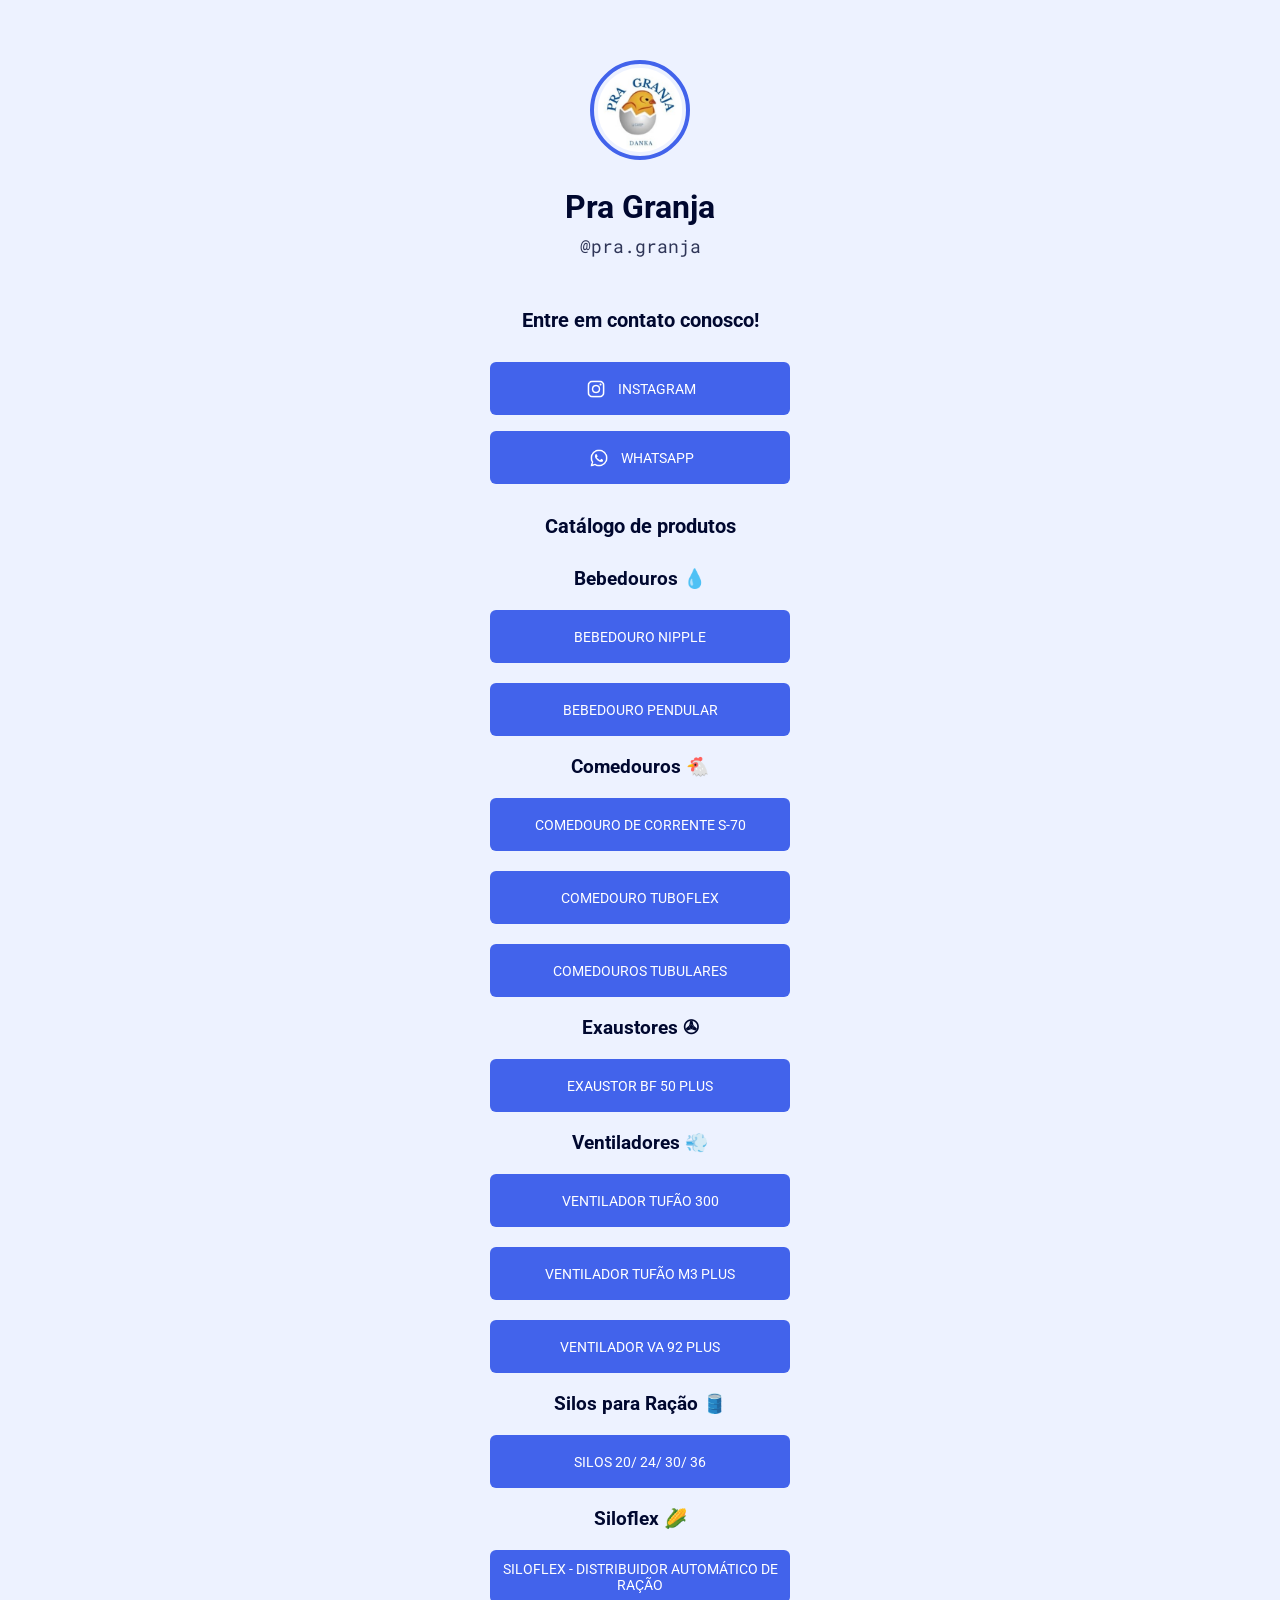
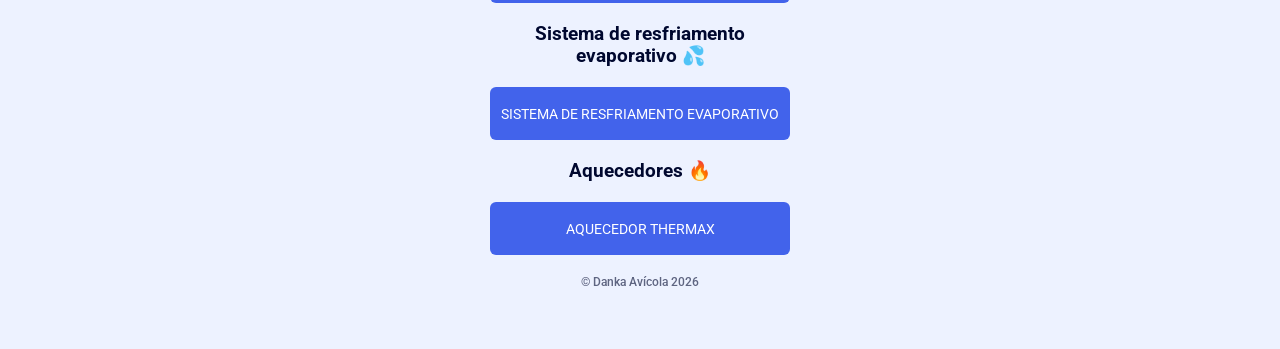
<file: index.html>
<!DOCTYPE html>
<html lang="pt-br">

<head>
    <meta charset="UTF-8">
    <meta http-equiv="X-UA-Compatible" content="IE=edge">
    <meta name="viewport" content="width=device-width, initial-scale=1.0">
    <link rel="stylesheet" href="./styles.css">
    <link rel="preconnect" href="https://fonts.googleapis.com">
    <link rel="preconnect" href="https://fonts.gstatic.com" crossorigin>
    <title>🐣 Pra Granja</title>
    <link rel="shortcut icon" href="img/logoPraGranja.jpeg" type="image/x-icon">
    <link href="https://fonts.googleapis.com/css2?family=Roboto+Mono&family=Roboto:wght@400;700&display=swap"
        rel="stylesheet">
</head>

<body>
    <div class="container">
        <img src="img/logoPraGranja.jpeg" alt="logo pra granja" class="logo">
        <h1>Pra Granja</h1>
        <p class="user">@pra.granja</p>

        <h2>Entre em contato conosco! </h2>

        <ul>
            <li>
                 <a href="https://www.instagram.com/pra.granja?vrfl=bWhpdDRvODA1azVp" target="_blank" aria-label="Instagram">
                   <img src="img/instagram-brands-solid.png" alt="">
                   Instagram
                 </a>
            </li>
            
            <li>
                <a href="https://wa.me/5519982720159" target="_blank" aria-label="Whatsapp">
                    <img src="img/whatsapp-brands-solid.png" alt="">
                    Whatsapp
                </a>
            </li>
        </ul>

        <h2>Catálogo de produtos</h2>

        <h3>Bebedouros &#128167</h3>
        <ul>
            <li>
                <a href="https://casp.com.br/wp-content/uploads/2024/07/Casp-Bebedouro-Nipple-by-Lubing_web.pdf" target="_blank" rel="noopener noreferrer">Bebedouro Nipple</a>
            </li>
        </ul>

        <ul>
            <li>
                <a href="https://casp.com.br/wp-content/uploads/2024/07/Casp-Bebedouro-Pendular_web.pdf" target="_blank" rel="noopener noreferrer">Bebedouro Pendular</a>
            </li>
        </ul>

        <h3>Comedouros &#128020</h3>
        <ul>
            <li>
                <a href="https://casp.com.br/wp-content/uploads/2024/07/CASP-Comedouro-Mecanico-de-Corrente-S70_web.pdf" target="_blank" rel="noopener noreferrer">Comedouro de corrente S-70</a>
            </li>
        </ul>

        <ul>
            <li>
                <a href="https://casp.com.br/wp-content/uploads/2023/09/comed-tuboflex.pdf" target="_blank" rel="noopener noreferrer">Comedouro Tuboflex</a>
            </li>
        </ul>

        <ul>
            <li>
                <a href="https://casp.com.br/wp-content/uploads/2024/07/Casp-Comedouros-Tubulares_web.pdf" target="_blank" rel="noopener noreferrer">Comedouros Tubulares</a>
            </li>
        </ul>

        <h3>Exaustores ✇</h3>
        <ul>
            <li>
                <a href="https://casp.com.br/wp-content/uploads/2024/07/Casp-Conjunto-de-Climatizacao-Exaustor-BF-50-Plus_web.pdf" target="_blank" rel="noopener noreferrer">Exaustor BF 50 Plus</a>
            </li>
        </ul>

        <h3>Ventiladores &#x1F4A8</h3>
        <ul>
            <li>
                <a href="https://casp.com.br/wp-content/uploads/2024/07/Casp-Ventiladores_web.pdf" target="_blank" rel="noopener noreferrer">Ventilador Tufão 300</a>
            </li>
        </ul>

        <ul>
            <li>
                <a href="https://casp.com.br/wp-content/uploads/2024/07/Casp-Ventiladores_web.pdf" target="_blank" rel="noopener noreferrer">Ventilador Tufão M3 Plus</a>
            </li>
        </ul>

        <ul>
            <li>
                <a href="https://casp.com.br/wp-content/uploads/2024/07/Casp-Ventiladores_web.pdf" target="_blank" rel="noopener noreferrer">Ventilador VA 92 Plus</a>
            </li>
        </ul>

        <h3>Silos para Ração 🛢️</h3>
        <ul>
            <li>
                <a href="https://casp.com.br/wp-content/uploads/2024/07/Casp-Silo-para-Racao_web.pdf" target="_blank" rel="noopener noreferrer">Silos 20/ 24/ 30/ 36</a>
            </li>
        </ul>

        <h3>Siloflex 🌽</h3>
         <ul>
            <li>
                <a href="https://casp.com.br/wp-content/uploads/2024/07/Casp-Distribuidor-Automatico-de-Racao-Siloflex_web.pdf" target="_blank" rel="noopener noreferrer">Siloflex - Distribuidor Automático de Ração</a>
            </li>
        </ul>

        <h3>Sistema de resfriamento evaporativo 💦</h3>
        <ul>
            <li>
                <a href="https://casp.com.br/wp-content/uploads/2024/07/Casp-Sistema-de-Resfriamento-Evaporativo-PadCooling_web.pdf" target="_blank" rel="noopener noreferrer">Sistema de resfriamento evaporativo</a>
            </li>
        </ul>

        <h3>Aquecedores 🔥</h3>
        <ul>
            <li>
                <a href="https://casp.com.br/wp-content/uploads/2024/07/CASP-Aquecedor-Thermax_web.pdf" target="_blank" rel="noopener noreferrer">Aquecedor Thermax</a>
            </li>
        </ul>


        <footer>
            <p>&copy; Danka Avícola  2026</a></p>
        </footer>
    </div>
</body>

</html>
</file>
<file: styles.css>
* {
    margin: 0;
    padding: 0;
    box-sizing: border-box;
}

html {
    /* Váriaveis */
    --bg-color: #EDF2FF;
    --text-color: #00082F;
    --primary-color: #4263EB;
    --primary-color-hover: #364FC7;
}

.container {
    text-align: center;
    width: 300px;
    margin: 60px auto;
}

.logo {
    width: 100px;
    height: 100px;
    border-radius: 50%;
    border: 4px solid var(--primary-color);
    padding: 3.7px;
}

.user {
    font-family: 'Roboto Mono', monospace;
    opacity: 0.8;
    font-size: 18px;
    font-weight: 400;
    margin-bottom: 50px;
}

body {
    background-color: var(--bg-color);
    color: var(--text-color);
    font-family: 'Roboto', sans-serif;
}

h1 {
    margin-top: 24px;
    margin-bottom: 8px;
    font-size: 32px;
}

h2 {
    font-size: 20px;
    margin: 30px 0;
}

ul {
    list-style: none;
    margin: 20px 0;
}

ul li {
    list-style: none;
    margin-bottom: 16px;
}

li img {
    width: 24px;
    height: 24px;
    object-fit: contain;

}

ul li a {
    display: flex;
    height: 53px;
    align-items: center;
    justify-content: center;
    gap: 10px;
    background: var(--primary-color);
    text-decoration: none;
    text-transform: uppercase;
    font-size: 14px;
    color: white;
    border-radius: 6px;
    transition: background 400ms;
}


ul li a:hover {
    background: var(--primary-color-hover);
}

footer {
    font-weight: 500;
    font-size: 12px;
    opacity: 0.6;
}

footer a {
    text-decoration: none;
    color: var(--text-color);
}
</file>
